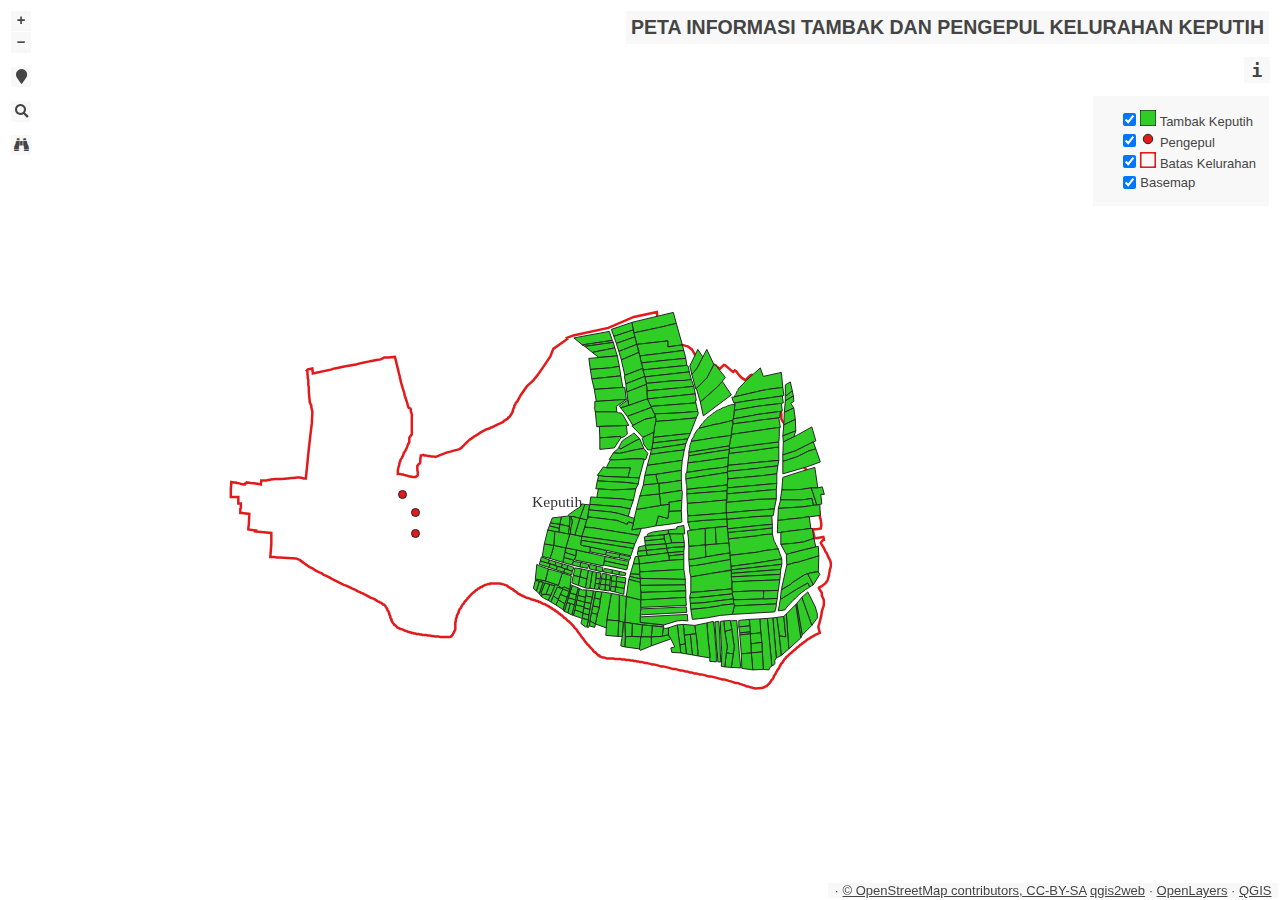
<file: webgis/map/index.html>
<!doctype html>
<html lang="en">
    <head>
        <meta charset="utf-8">
        <meta http-equiv="X-UA-Compatible" content="IE=edge">
        <meta name="viewport" content="initial-scale=1,user-scalable=no,maximum-scale=1,width=device-width">
        <meta name="mobile-web-app-capable" content="yes">
        <meta name="apple-mobile-web-app-capable" content="yes">
        <link rel="stylesheet" href="./resources/ol.css">
        <link rel="stylesheet" href="resources/fontawesome-all.min.css">
        <link rel="stylesheet" type="text/css" href="resources/horsey.min.css">
        <link rel="stylesheet" type="text/css" href="resources/ol3-search-layer.min.css">
        <link href="resources/ol-geocoder.min.css" rel="stylesheet">
        <link rel="stylesheet" href="./resources/ol-layerswitcher.css">
        <link rel="stylesheet" href="./resources/qgis2web.css">
        <style>
        html, body {
            background-color: #ffffff;
        }
        .ol-control > * {
            background-color: #f8f8f8!important;
            color: #444444!important;
            border-radius: 0px;
        }
        .ol-attribution a, .gcd-gl-input::placeholder, .search-layer-input-search::placeholder {
            color: #444444!important;
        }
        .search-layer-input-search {
            background-color: #f8f8f8!important;
        }
        .ol-control > *:focus, .ol-control >*:hover {
            background-color: rgba(248, 248, 248, 0.7)!important;
        } 
        .ol-control {
            background-color: rgba(255,255,255,.4) !important;
            padding: 2px !important;
        } 
        </style>

        <style>
        html, body, #map {
            width: 100%;
            height: 100%;
            padding: 0;
            margin: 0;
        }
        </style>
        <title>PETA INFORMASI TAMBAK DAN PENGEPUL KELURAHAN KEPUTIH</title>
    </head>
    <body>
        <div id="map">
            <div id="popup" class="ol-popup">
                <a href="#" id="popup-closer" class="ol-popup-closer"></a>
                <div id="popup-content"></div>
            </div>
        </div>
        <script src="resources/qgis2web_expressions.js"></script>
        <script src="resources/polyfills.js"></script>
        <script src="./resources/functions.js"></script>
        <script src="./resources/ol.js"></script>
        <script src="http://cdn.polyfill.io/v2/polyfill.min.js?features=Element.prototype.classList,URL"></script>
        <script src="resources/horsey.min.js"></script>
        <script src="resources/ol3-search-layer.js"></script>
        <script src="./resources/ol-layerswitcher.js"></script>
        <script src="resources/ol-geocoder.js"></script>
        <script src="layers/BatasKelurahan_1.js"></script><script src="layers/Pengepul_2.js"></script><script src="layers/TambakKeputih_3.js"></script>
        <script src="styles/BatasKelurahan_1_style.js"></script><script src="styles/Pengepul_2_style.js"></script><script src="styles/TambakKeputih_3_style.js"></script>
        <script src="./layers/layers.js" type="text/javascript"></script> 
        <script src="./resources/Autolinker.min.js"></script>
        <script src="./resources/qgis2web.js"></script>
    </body>
</html>
</file>
<file: webgis/map/resources/ol.css>
.ol-box{box-sizing:border-box;border-radius:2px;border:2px solid #00f}.ol-mouse-position{top:8px;right:8px;position:absolute}.ol-scale-line{background:rgba(0,60,136,.3);border-radius:4px;bottom:8px;left:8px;padding:2px;position:absolute}.ol-scale-line-inner{border:1px solid #eee;border-top:none;color:#eee;font-size:10px;text-align:center;margin:1px;will-change:contents,width;transition:all .25s}.ol-scale-bar{position:absolute;bottom:8px;left:8px}.ol-scale-step-marker{width:1px;height:15px;background-color:#000;float:right;z-Index:10}.ol-scale-step-text{position:absolute;bottom:-5px;font-size:12px;z-Index:11;color:#000;text-shadow:-2px 0 #fff,0 2px #fff,2px 0 #fff,0 -2px #fff}.ol-scale-text{position:absolute;font-size:14px;text-align:center;bottom:25px;color:#000;text-shadow:-2px 0 #fff,0 2px #fff,2px 0 #fff,0 -2px #fff}.ol-scale-singlebar{position:relative;height:10px;z-Index:9;box-sizing:border-box;border:1px solid #000}.ol-unsupported{display:none}.ol-unselectable,.ol-viewport{-webkit-touch-callout:none;-webkit-user-select:none;-moz-user-select:none;-ms-user-select:none;user-select:none;-webkit-tap-highlight-color:transparent}.ol-selectable{-webkit-touch-callout:default;-webkit-user-select:text;-moz-user-select:text;-ms-user-select:text;user-select:text}.ol-grabbing{cursor:-webkit-grabbing;cursor:-moz-grabbing;cursor:grabbing}.ol-grab{cursor:move;cursor:-webkit-grab;cursor:-moz-grab;cursor:grab}.ol-control{position:absolute;background-color:rgba(255,255,255,.4);border-radius:4px;padding:2px}.ol-control:hover{background-color:rgba(255,255,255,.6)}.ol-zoom{top:.5em;left:.5em}.ol-rotate{top:.5em;right:.5em;transition:opacity .25s linear,visibility 0s linear}.ol-rotate.ol-hidden{opacity:0;visibility:hidden;transition:opacity .25s linear,visibility 0s linear .25s}.ol-zoom-extent{top:4.643em;left:.5em}.ol-full-screen{right:.5em;top:.5em}.ol-control button{display:block;margin:1px;padding:0;color:#fff;font-size:1.14em;font-weight:700;text-decoration:none;text-align:center;height:1.375em;width:1.375em;line-height:.4em;background-color:rgba(0,60,136,.5);border:none;border-radius:2px}.ol-control button::-moz-focus-inner{border:none;padding:0}.ol-zoom-extent button{line-height:1.4em}.ol-compass{display:block;font-weight:400;font-size:1.2em;will-change:transform}.ol-touch .ol-control button{font-size:1.5em}.ol-touch .ol-zoom-extent{top:5.5em}.ol-control button:focus,.ol-control button:hover{text-decoration:none;background-color:rgba(0,60,136,.7)}.ol-zoom .ol-zoom-in{border-radius:2px 2px 0 0}.ol-zoom .ol-zoom-out{border-radius:0 0 2px 2px}.ol-attribution{text-align:right;bottom:.5em;right:.5em;max-width:calc(100% - 1.3em)}.ol-attribution ul{margin:0;padding:0 .5em;color:#000;text-shadow:0 0 2px #fff}.ol-attribution li{display:inline;list-style:none}.ol-attribution li:not(:last-child):after{content:" "}.ol-attribution img{max-height:2em;max-width:inherit;vertical-align:middle}.ol-attribution button,.ol-attribution ul{display:inline-block}.ol-attribution.ol-collapsed ul{display:none}.ol-attribution:not(.ol-collapsed){background:rgba(255,255,255,.8)}.ol-attribution.ol-uncollapsible{bottom:0;right:0;border-radius:4px 0 0}.ol-attribution.ol-uncollapsible img{margin-top:-.2em;max-height:1.6em}.ol-attribution.ol-uncollapsible button{display:none}.ol-zoomslider{top:4.5em;left:.5em;height:200px}.ol-zoomslider button{position:relative;height:10px}.ol-touch .ol-zoomslider{top:5.5em}.ol-overviewmap{left:.5em;bottom:.5em}.ol-overviewmap.ol-uncollapsible{bottom:0;left:0;border-radius:0 4px 0 0}.ol-overviewmap .ol-overviewmap-map,.ol-overviewmap button{display:inline-block}.ol-overviewmap .ol-overviewmap-map{border:1px solid #7b98bc;height:150px;margin:2px;width:150px}.ol-overviewmap:not(.ol-collapsed) button{bottom:1px;left:2px;position:absolute}.ol-overviewmap.ol-collapsed .ol-overviewmap-map,.ol-overviewmap.ol-uncollapsible button{display:none}.ol-overviewmap:not(.ol-collapsed){background:rgba(255,255,255,.8)}.ol-overviewmap-box{border:2px dotted rgba(0,60,136,.7)}.ol-overviewmap .ol-overviewmap-box:hover{cursor:move}
/*# sourceMappingURL=ol.css.map */
</file>
<file: webgis/map/resources/ol-layerswitcher.css>
.layer-switcher.shown.ol-control {
    background-color: transparent;
}

.layer-switcher.shown.ol-control:hover {
    background-color: transparent;
}

.layer-switcher {
    position: absolute;
    top: 3.5em;
    right: 0.5em;
    text-align: left;
}

.layer-switcher.shown {
    bottom: 3em;
}

.layer-switcher .panel {
    padding: 0 1em 0 0;
    margin: 0;
    border: 4px solid #eee;
    border-radius: 4px;
    display: none;
    max-height: 100%;
    overflow-y: auto;
}

.layer-switcher.shown .panel {
    display: block;
}

.layer-switcher button {
    float: right;
    width: 38px;
    height: 38px;
    background-image: url('[data-uri]') /*logo.png*/;
    background-repeat: no-repeat;
    background-position: 2px;
    background-color: white;
    border: none;
}

.layer-switcher.shown button {
    display: none;
}

.layer-switcher button:focus, .layer-switcher button:hover {
    background-color: white;
}

.layer-switcher ul {
    padding-left: 2em;
    list-style: none;
}

.layer-switcher li.group > label {
    font-weight: bold;
}

.layer-switcher li.layer {
    display: table;
}

.layer-switcher li.layer label, .layer-switcher li.layer input {
    display: table-cell;
    vertical-align: middle;
}

.layer-switcher label.disabled {
    opacity:0.4;
}

.layer-switcher input {
    margin: 4px;
}

.layer-switcher.touch ::-webkit-scrollbar {
    width: 4px;
}

.layer-switcher.touch ::-webkit-scrollbar-track {
    -webkit-box-shadow: inset 0 0 6px rgba(0,0,0,0.3);
    border-radius: 10px;
}

.layer-switcher.touch ::-webkit-scrollbar-thumb {
    border-radius: 10px;
    -webkit-box-shadow: inset 0 0 6px rgba(0,0,0,0.5);
}

.layer-switcher .group button {
    display: inline-block;
    vertical-align: top;
    float: none;
    width: 16px;
    height: 16px;
    background-position: center 2px;
    background-image: url('[data-uri]');
    -webkit-transition: -webkit-transform .2s ease-in-out;
    -ms-transition: -ms-transform .2s ease-in-out;
    transition: transform .2s ease-in-out;
}

.layer-switcher .group.layer-switcher-close button {
    transform: rotate(-90deg);
    -webkit-transform: rotate(-90deg);
}

li.group.layer-switcher-fold {
    margin-left: -18px;
}

.layer-switcher .group.layer-switcher-fold > ul {
    padding-left: 3em;
}

.layer-switcher .group.layer-switcher-fold.layer-switcher-close > ul {
    overflow: hidden;
    height: 0;
}
</file>
<file: webgis/map/resources/qgis2web.css>
html, body {
    height: 100%;
    padding: 0;
    margin: 0;
    font-family: sans-serif;
    font-size: small;
}


#map {
    width: 100%;
    height: 100%;
}

.ol-control {
	clear: both;
	padding: 2px !important;
}

.ol-selectable {
	z-index: 3;
}

.ol-popup {
    display: none;
    position: absolute;
    background-color: white;
    padding: 15px;
	border-radius: 10px;
    bottom: 10px;
    left: 50%;
    transform: translateX(-50%);
	box-shadow: 0 3px 14px rgba(0,0,0,0.4);
}

.ol-popup:after, .ol-popup:before {
    top: 100%;
    border: solid transparent;
    content: " ";
    position: absolute;
}

.ol-popup:after {
    border-top-color: white;
    border-width: 10px;
    left: 50%;
    margin-left: -10px;
}

.ol-popup:before {
    border-top-color: #cccccc;
    border-width: 11px;
    left: 50%;
    margin-left: -11px;
}

.ol-popup-closer {
	text-decoration: none;
    position: absolute;
    top: 4px;
    right: 4px;
    text-align: center;
    width: 19px;
    color: #999;
    font-family: cursive;
    font-weight: bold;
}

.ol-popup-closer:after {
    content: "X";
}

#popup-content {
	font-size: 12px;
    line-height: 1.2;
    margin-top: 5px;
	max-height: 70vh;
	max-width: 70vw;
	overflow: auto;
}

#popup-content ul {
    list-style-type: none;
    padding-left: 0;
	margin: unset;
}

#popup-content li {
    margin-bottom:0.25em;
}

#popup-content>ul>li>a {
    position: relative;
    display: block;
    padding: 2px;
    border-bottom: 1px solid #666;
    font-size: 12.5px;
}

#popup-content>table {
    font-size: 11.4px;
}

.lds-roller-img{
    background-image: url("[data-uri]");
}

th, td {
    vertical-align: top;
    text-align: left;
	color: #333;
}

th {
	min-width: 100px;
}
td {
	min-width: 100px;
}

td img {
	max-height: 60vh!important;
	max-width: 60vw!important;
}

td video {
	max-height: 60vh!important;
	max-width: 60vw!important;
}

.ol-overlaycontainer-stopevent #top-right-container .layer-switcher:hover ~ .ol-overlaycontainer-stopevent .ol-overlay-container .ol-popup {
    display: none!important;
}


#top-left-container {
    position: absolute;
    left: 0;
    top: 0;
}
#bottom-left-container {
    position: absolute;
    left: 0;
    bottom: 0;
}
#top-right-container {
    position: absolute;
    right: 0;
    top: 0;
}
#bottom-right-container {
    position: absolute;
    right: 0;
    bottom: 0;
}

.top-left-title, .top-left-abstract  {
    position: relative;
    float: left;
    margin-top: 8px;
    margin-left: 8px;
}
.bottom-left-title, .bottom-left-abstract  {
    position: relative;
    float: left;
    margin-bottom: 8px;
    margin-left: 8px;
}
.top-right-title, .top-right-abstract  {
    position: relative;
    float: right;
    margin-top: 8px;
    margin-right: 8px;
}
.bottom-right-title, .bottom-right-abstract  {
    position: relative;
    float: right;
    margin-bottom: 8px;
    margin-right: 8px;
}


.project-title  {
    margin: 1px;
    padding: 5px;
}

#abstract {
    max-width: 40%;
}

.project-abstract {
    font: bold 18px 'Lucida Console', Monaco, monospace;
    width: 20px;
    height: 20px;
    display: block;
    text-align: center;
    cursor: pointer;
    padding: 3px;
    
}

.project-abstract-uncollapsed {
    width: auto;
    height: auto;
    display: block;
    padding: 3px;
    cursor: default;
}


.ol-zoom {
	position: relative;
    float: left;
    top: unset;
    left: unset;
    margin-top: 8px;
    margin-left: 8px;
}


/* measurement */
.measure-control {
	position: relative;
    float: left;
    top: unset !important;
    left: unset !important;
    margin-top: 8px;
    margin-left: 8px;
	display: flex;
}

.tooltip {
    position: relative;
    background: rgba(0, 0, 0, 0.5);
    border-radius: 4px;
    color: white;
    padding: 4px 8px;
    opacity: 0.7;
    white-space: nowrap;
  }
  .tooltip-measure {
    opacity: 1;
    font-weight: bold;
  }
  .tooltip-static {
    background-color: #ffcc33;
    color: black;
    border: 1px solid white;
  }
  .tooltip-measure:before,
  .tooltip-static:before {
    border-top: 6px solid rgba(0, 0, 0, 0.5);
    border-right: 6px solid transparent;
    border-left: 6px solid transparent;
    content: "";
    position: absolute;
    bottom: -6px;
    margin-left: -7px;
    left: 50%;
  }
  .tooltip-static:before {
    border-top-color: #ffcc33;
  }
  .ol-touch .measure-control {
    top: 130px;
  }
  .measure-control label {
    padding: 1px;
    padding-right: 4px;
  }


 .geolocate {
 position: relative !important;
 float: left;
 top: unset !important;
 left: unset !important;
 margin-top: 8px;
 margin-left: 8px;
}


.ol-geocoder {
    position: relative !important;
    float: left !important;
    top: unset!important;
    left: unset !important;
	margin-top: 8px;
    margin-left: 8px;
    clear: both;
}
.gcd-gl-control {
	position: relative !important;
}
.gcd-gl-control button:after{
	display: none;
}

.search-layer {
	position: relative !important;
    float: left;
    top: unset !important;
    left: unset !important;
    margin-top: 8px;
    margin-left: 8px;
}

.search-layer-input-search{
    left: 26px;
    width: 144px;
    top: 3px;
    padding: 3px;
}

.search-layer-input-search:after{
    left: 27px;
    width: 139px;
    top: 0px;
    padding: 4px;
    border: 3px solid rgba(255,255,255,.4) !important;
}

.ol-scale-line {
    background: none !important;
    position: relative;
    float: left;
    bottom: unset;
    left: unset;
    margin-bottom: 8px;
    margin-left: 8px;
}
.ol-scale-line-inner {
    border: 2px solid ;
    border-top: none ;
    background: rgba(255, 255, 255, 0.5);
    color: black;
}

.layer-switcher {
    position: relative;
    float: right;
    top: unset;
    right: 0;
    bottom: unset!important;
    margin-top: 8px;
    margin-right: 8px;
	padding: 3px;
	background-color: rgba(255,255,255,.4)!important;
}

.layer-switcher:hover{
	background-color: rgba(255, 255, 255, .6)!important;
}

.layer-switcher .panel {
	border: unset;
	border-radius: unset;
    float: right;
    width: fit-content;
	margin: 1px;
	max-height: calc(100vh - 100px);
}

.layer-switcher img {
    max-width: 22px;
    max-height: 22px;
}


.ol-attribution {
	position: relative !important;
    float: right;
    bottom: unset !important;
    right: unset !important;
    margin-bottom: 0px;
    margin-left: 0px;
    max-width: unset;
}
}
.ol-attribution a {
    text-decoration: none;
    font-family: sans-serif;
    font-size: 100%;
}
</file>
<file: webgis/map/resources/horsey.min.css>
.sey-container{display:none;position:absolute;box-shadow:1px 2px 6px;background-color:#fff;color:#333;transition:left .1s ease-in-out;z-index:1}.sey-list{padding:0;margin:0;list-style-type:none}.sey-show{display:block}.sey-hide{display:none}.sey-empty{cursor:default;padding:7px}.sey-item{cursor:pointer;overflow:hidden;white-space:nowrap;text-overflow:ellipsis;padding:7px}.sey-item:hover{background-color:#444;color:#fff}.sey-selected{background-color:#333;color:#fff}.sey-char-highlight{font-weight:700}.sey-category-id{background-color:#eee;color:#aaa;text-align:right;text-transform:capitalize;font-style:italic;font-size:12px;box-shadow:1px 0 1px;padding:7px}
</file>
<file: webgis/map/resources/ol3-search-layer.min.css>
.search-layer{top:65px;left:.5em}.ol-touch .search-layer{top:80px}.search-layer button{background-repeat:no-repeat;background-position:center center;top:2px;left:2px}.search-layer-input-search{position:absolute;top:2px;left:32px;width:180px;padding:5px;border:1px solid #ccc;font-family:inherit;font-size:.875rem}.search-layer-collapsed{display:none}
</file>
<file: webgis/map/resources/ol-geocoder.min.css>
/*!
 * ol-geocoder - v4.2.0
 * A geocoder extension for OpenLayers.
 * https://github.com/jonataswalker/ol-geocoder
 * Built: Thu Aug 17 2023 09:55:16 GMT-0300 (Brasilia Standard Time)
 */
.ol-touch .ol-control.gcd-gl-control button {
  font-size: 1.14em; }

.ol-touch .ol-geocoder.gcd-gl-container {
  font-size: 1.1em; }

.ol-geocoder.gcd-gl-container {
  position: absolute;
  top: 4.875em;
  left: .5em;
  box-sizing: border-box;
  font-size: 0.9em; }
  .ol-geocoder.gcd-gl-container *,
  .ol-geocoder.gcd-gl-container *::before,
  .ol-geocoder.gcd-gl-container *::after {
    box-sizing: inherit; }

.ol-geocoder .gcd-gl-control {
  width: 2.1875em;
  height: 2.1875em;
  overflow: hidden;
  transition: width 200ms, height 200ms; }

.ol-geocoder .gcd-gl-expanded {
  width: 15.625em;
  height: 2.1875em; }

.ol-geocoder .gcd-gl-input {
  position: absolute;
  z-index: 99;
  top: 0.25em;
  left: 2.5em;
  width: 14.84375em;
  padding: 5px;
  border: 1px solid #ccc;
  font-family: inherit;
  font-size: 0.875em;
  background-color: #fff;
  color: #222; }
  .ol-geocoder .gcd-gl-input:focus {
    border: none;
    outline: none;
    box-shadow: inset 0 0 0 1px #4d90fe, inset 0 0 5px #4d90fe; }

.ol-geocoder .gcd-gl-reset {
  position: absolute;
  z-index: 100;
  top: 0;
  right: 0;
  width: 1.5625em;
  height: 100%;
  line-height: 1.4;
  border: none;
  background-color: transparent;
  display: inline-block;
  outline: 0;
  cursor: pointer; }
  .ol-geocoder .gcd-gl-reset::after {
    content: "\d7";
    display: inline-block;
    color: #333;
    font-size: 1.5em;
    cursor: pointer; }

.ol-geocoder .gcd-gl-btn {
  position: absolute;
  width: 1.5625em;
  height: 1.5625em;
  top: 0.125em;
  left: 0.125em;
  background-image: url("[data-uri]");
  background-repeat: no-repeat;
  background-position: center center; }

.ol-geocoder ul.gcd-gl-result {
  position: absolute;
  top: 2.1875em;
  left: 2em;
  width: 16.25em;
  max-height: 18.75em;
  white-space: normal;
  list-style: none;
  padding: 0;
  margin: 0;
  background-color: white;
  border-radius: 4px;
  border-top: none;
  border-top-left-radius: 0;
  border-top-right-radius: 0;
  overflow-x: hidden;
  overflow-y: auto;
  box-shadow: 0 1px 7px rgba(0, 0, 0, 0.8);
  transition: max-height 300ms ease-in; }
  .ol-geocoder ul.gcd-gl-result > li {
    width: 100%;
    overflow: hidden;
    border-bottom: 1px solid #eee;
    padding: 0;
    line-height: 0.875rem; }
    .ol-geocoder ul.gcd-gl-result > li > a {
      display: block;
      text-decoration: none;
      padding: 3px 5px; }
      .ol-geocoder ul.gcd-gl-result > li > a:hover {
        background-color: #d4d4d4; }
  .ol-geocoder ul.gcd-gl-result > li:nth-child(odd) {
    background-color: #e0ffe0; }

.ol-geocoder ul.gcd-gl-result:empty {
  display: none; }

.ol-geocoder.gcd-txt-container {
  position: absolute;
  width: 25em;
  height: 4.375em;
  top: .5em;
  left: calc(50% - 12.5em);
  box-sizing: border-box; }
  .ol-geocoder.gcd-txt-container *,
  .ol-geocoder.gcd-txt-container *::before,
  .ol-geocoder.gcd-txt-container *::after {
    box-sizing: inherit; }

.ol-geocoder .gcd-txt-control {
  position: relative;
  width: 100%;
  height: 4.375em;
  border: 1px solid #ccc;
  background-color: #fff;
  overflow: hidden; }

.ol-geocoder .gcd-txt-input {
  position: absolute;
  z-index: 99;
  top: 0;
  left: 0;
  width: 100%;
  height: 100%;
  padding: 5px 30px 5px 40px;
  border: none;
  text-indent: 6px;
  background-color: transparent;
  font-family: inherit;
  font-size: 0.875em; }
  .ol-geocoder .gcd-txt-input:focus {
    outline: none;
    box-shadow: inset 0 0 0 1px #4d90fe, inset 0 0 6px #4d90fe; }

.ol-geocoder .gcd-txt-reset {
  position: absolute;
  z-index: 100;
  top: 0;
  right: 0;
  width: 2.5em;
  height: 100%;
  line-height: 100%;
  border: none;
  background-color: transparent;
  display: inline-block;
  vertical-align: middle;
  outline: 0;
  cursor: pointer; }
  .ol-geocoder .gcd-txt-reset::after {
    content: "\d7";
    display: inline-block;
    color: #333;
    font-size: 2em;
    cursor: pointer; }

.ol-geocoder .gcd-txt-glass {
  position: absolute;
  top: 0;
  left: 0;
  z-index: 100;
  display: inline-block;
  width: 2.5em;
  height: 100%;
  background-size: 1.38889em;
  background-image: url("data:image/svg+xml,%3Csvg xmlns='http://www.w3.org/2000/svg' width='32' height='32' viewBox='0 0 32 32'%3E%3Cpath fill='%23333' d='M29.156 29.961l-.709.709a2.006 2.006 0 0 1-2.838 0l-5.676-5.674c-.656-.658-.729-1.644-.281-2.412l-3.104-3.102a9.975 9.975 0 0 1-5.965 1.979C5.043 21.461.552 16.97.552 11.43S5.043 1.398 10.583 1.398c5.541 0 10.031 4.491 10.031 10.032 0 2.579-.98 4.923-2.58 6.7l3.035 3.035c.768-.447 1.754-.375 2.41.283l5.676 5.674c.784.785.784 2.056.001 2.839zM18.088 11.389c0-4.155-3.369-7.523-7.524-7.523a7.523 7.523 0 1 0-.001 15.046 7.525 7.525 0 0 0 7.525-7.523z'/%3E%3C/svg%3E");
  background-repeat: no-repeat;
  background-position: center center; }

.ol-geocoder ul.gcd-txt-result {
  position: absolute;
  top: 4.575em;
  left: 0;
  width: 25em;
  max-height: 18.75em;
  white-space: normal;
  list-style: none;
  padding: 0;
  margin: 0;
  background-color: white;
  border-radius: 4px;
  border-top: none;
  border-top-left-radius: 0;
  border-top-right-radius: 0;
  overflow-x: hidden;
  overflow-y: auto;
  box-shadow: 0 1px 7px rgba(0, 0, 0, 0.8);
  transition: max-height 300ms ease-in; }
  .ol-geocoder ul.gcd-txt-result > li {
    width: 100%;
    overflow: hidden;
    border-bottom: 1px solid #eee;
    padding: 0;
    line-height: 0.875rem; }
    .ol-geocoder ul.gcd-txt-result > li > a {
      display: block;
      text-decoration: none;
      padding: 3px 5px; }
      .ol-geocoder ul.gcd-txt-result > li > a:hover {
        background-color: #d4d4d4; }
  .ol-geocoder ul.gcd-txt-result > li:nth-child(odd) {
    background-color: #e0ffe0; }

.ol-geocoder ul.gcd-txt-result:empty {
  display: none; }

.ol-geocoder .gcd-hidden {
  opacity: 0;
  visibility: hidden; }

.ol-geocoder .gcd-pseudo-rotate::after {
  animation: spin .7s linear infinite; }

@keyframes spin {
  from {
    transform: rotate(0deg); }
  to {
    transform: rotate(360deg); } }

.gcd-address {
  font-size: 0.875em;
  font-weight: 500;
  color: #333; }

.gcd-road {
  font-size: 0.875em;
  font-weight: 500;
  color: #333; }

.gcd-city {
  font-size: 0.75em;
  font-weight: normal;
  color: #333; }

.gcd-country {
  font-size: 0.75em;
  font-weight: lighter;
  color: #333; }
</file>
